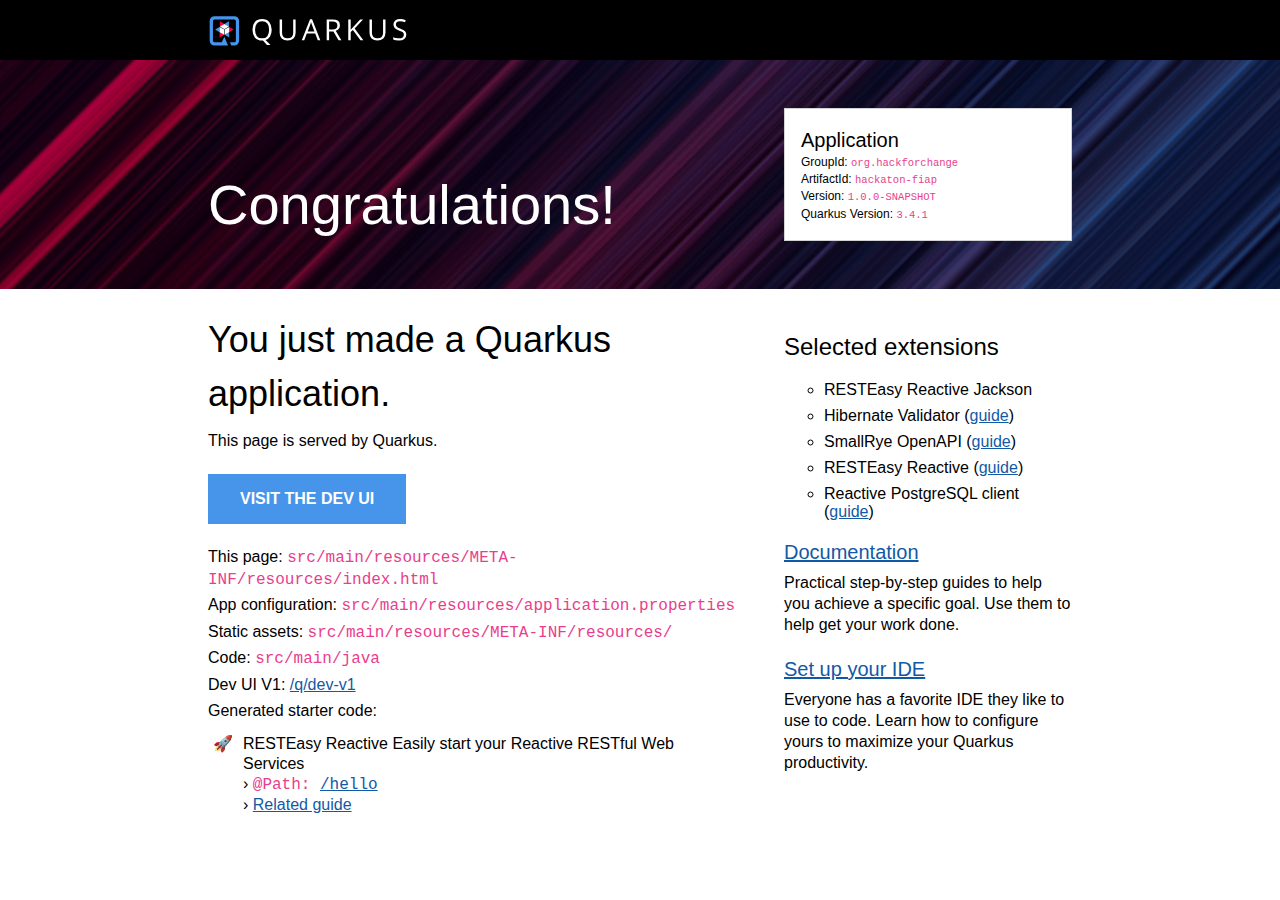
<file: src/main/resources/META-INF/resources/index.html>
<!DOCTYPE html>
<html lang="en">
<head>
    <meta charset="UTF-8">
    <title>hackaton-fiap - 1.0.0-SNAPSHOT</title>
    <style>
        body {
            margin: 0;
            font-family: Roboto, "Helvetica Neue", Arial, sans-serif;
        }

        code {
            font-family: "Courier New", monospace;
            color: #e83e8c;
            word-break: break-word;
        }

        h1, h2, h3, h4, h5, h6 {
            margin-bottom: 0.5rem;
            font-weight: 400;
            line-height: 1.5;
        }

        h1 {
            font-size: 2.25rem;
        }

        h2 {
            font-size: 1.6rem
        }

        h3 {
            font-size: 1.5rem
        }

        h4 {
            font-size: 1.4rem
        }

        h5 {
            font-size: 1.25rem
        }

        h6 {
            font-size: 1rem
        }

        p {
            padding: .15rem 0;
            margin: 0;
            line-height: 1.3rem;
        }

        a {
            text-decoration: underline;
            color: #1259A5;
        }

        a:hover, a:active {
            color: #c00;
        }

        .grid {
            display: grid;
            grid-template-columns: repeat(12, 1fr);
            clear: both;
        }

        .header-wrapper {
            padding: 0 13rem;
            background: black;
        }

        .banner-wrapper {
            padding: 0 13rem;
            background: url([data-uri]) repeat-x, #0D1C2C;
        }

        .content-wrapper {
            padding: 0 13rem;
            background: white;
        }

        .header {
            background-position: 0 1rem;
            min-height: 60px;
            grid-column: span 12;
        }

        #quarkus-logo-svg {
            width: 200px;
            height: 30px;
            padding-top: 1rem;
        }

        .banner {
            grid-column: span 12;
            padding: 2rem 0;
        }

        .callout {
            color: white;
            font-size: 3.5rem;
            margin: 0;
            padding-top: 5rem;
            grid-column: span 8;
        }

        .app-details {
            margin: 1rem 0;
            border: 1px solid lightgrey;
            padding: 1rem;
            background: white;
            font-size: .75rem;
            font-weight: 300;
            grid-column: span 4;
        }

        .app-details code {
            font-size: 87.5%;
        }

        .app-details ul {
            list-style-type: none;
            padding: 0;
            margin: 0;
        }

        .app-details ul li {
            margin-bottom: 0.2rem;
        }

        .app-details h5 {
            margin: 0;
            padding: 0;
        }

        .left-column {
            grid-column: span 8;
            padding-right: 3rem;
        }

        .left-column p {
            padding: .15rem 0;
            margin: 0;
            font-weight: 300;
        }

        .left-column ul {
            margin: 0;
            padding: 10px 0 0 25px;
            list-style-type: "\1F680";
            font-weight: 300;
        }

        .left-column li {
            padding-left: 10px;
        }

        .left-column .cta-button {
            margin: 20px 0;
            display: inline-block;
            padding: 1rem 2rem;
            background-color: #4695EB;
            font-weight: 600;
            color: white;
            text-decoration: none;
            text-transform: uppercase;
        }

        .right-column {
            grid-column: span 4;
            margin-top: 1rem;
            font-weight: 200;
        }

        .right-column h5 {
            padding: 1rem 0 .25rem 0;
            margin: 0;
            font-weight: 300;
        }

        .right-column h3 {
            font-weight: 400;
        }

        .right-column ul {
            margin: 0;
            list-style-type: circle;
        }

        .right-column li {
            padding: .5rem 0 0 0;
        }

        .provided-code {
            line-height: 20px;
        }

        .provided-code b {
            font-weight: 400;
            margin-bottom: 15px;
        }

        @media screen and (max-width: 1023px) {
            .header-wrapper {
                padding: 0 1rem;
                background: black;
            }

            .banner-wrapper {
                padding: 0 1rem;
            }

            .content-wrapper {
                padding: 0 1rem;
                background: white;
            }

            .left-column {
                grid-column: span 12;
            }

            .right-column {
                grid-column: span 12;
                margin: 3rem 0;
            }

            .callout {
                color: white;
                font-size: 3.5rem;
                margin: 0;
                padding: 1rem 0;
                grid-column: span 12;
            }

            .app-details {
                margin: 1rem 0;
                border: 1px solid lightgrey;
                padding: 1rem;
                background: white;
                font-size: 1rem;
                font-weight: 300;
                grid-column: span 12;
            }
        }
    </style>
</head>
<body>
<div class="header-wrapper">
    <div class="grid">
        <div class="header">
            <svg data-name="Quarkus Logo" id="quarkus-logo-svg" viewBox="0 0 1280 195"
                 xmlns="http://www.w3.org/2000/svg">
                <defs>
                    <style>.cls-1 {
                        fill: #fff;
                    }

                    .cls-2 {
                        fill: #4695eb;
                    }

                    .cls-3 {
                        fill: #ff004a;
                    }</style>
                </defs>
                <title>quarkus_logo_horizontal_rgb_1280px_reverse</title>
                <path class="cls-1"
                      d="M404,89.39q0,25.9-10.49,43.07a52.31,52.31,0,0,1-29.61,23.24l32.3,33.39H373.29l-26.45-30.44-5.11.19q-30,0-46.27-18.22T279.17,89.2q0-32.93,16.34-51.05T341.92,20q29.24,0,45.66,18.45T404,89.39Zm-108.14,0q0,27.39,11.74,41.55t34.11,14.15q22.56,0,34.07-14.11t11.51-41.59q0-27.21-11.47-41.27T341.92,34.05q-22.56,0-34.3,14.16T295.88,89.39Z"/>
                <path class="cls-1"
                      d="M559.56,22.15V109.4q0,23.05-14,36.25T507,158.84q-24.51,0-37.92-13.29T455.7,109V22.15h15.78v88q0,16.88,9.28,25.91t27.29,9q17.16,0,26.45-9.08T543.78,110V22.15Z"/>
                <path class="cls-1"
                      d="M703.6,157,686.7,114.1H632.31L615.6,157h-16L653.29,21.6h13.27L719.93,157Zm-21.82-57L666,58.21q-3.07-7.92-6.32-19.46a172.55,172.55,0,0,1-5.85,19.46l-16,41.78Z"/>
                <path class="cls-1"
                      d="M777.19,100.92V157H761.4V22.15h37.23q25,0,36.89,9.5t11.93,28.59q0,26.74-27.29,36.16L857,157H838.35l-32.86-56.07Zm0-13.47h21.62q16.71,0,24.51-6.6t7.79-19.78q0-13.37-7.93-19.27T797.7,35.89H777.19Z"/>
                <path class="cls-1"
                      d="M999.75,157H981.18L931.71,91.6l-14.2,12.54V157H901.73V22.15h15.78V89l61.54-66.87h18.66L943.13,80.72Z"/>
                <path class="cls-1"
                      d="M1143.69,22.15V109.4q0,23.05-14,36.25t-38.52,13.19q-24.5,0-37.92-13.29T1039.82,109V22.15h15.78v88q0,16.88,9.28,25.91t27.29,9q17.17,0,26.46-9.08t9.28-26.06V22.15Z"/>
                <path class="cls-1"
                      d="M1279,121.11q0,17.8-13,27.76t-35.28,10q-24.13,0-37.13-6.18V137.53a97.82,97.82,0,0,0,18.2,5.53,95.67,95.67,0,0,0,19.49,2q15.78,0,23.76-6t8-16.55q0-7-2.83-11.48t-9.46-8.26q-6.65-3.78-20.19-8.58-18.94-6.72-27.06-16t-8.12-24.07q0-15.58,11.79-24.81t31.18-9.22a92.55,92.55,0,0,1,37.22,7.37l-4.91,13.65q-16.82-7-32.68-7-12.53,0-19.58,5.35t-7.06,14.85q0,7,2.6,11.48t8.77,8.21q6.18,3.73,18.89,8.26,21.36,7.56,29.38,16.23T1279,121.11Z"/>
                <polygon class="cls-2" points="126.05 34.6 96.61 51.59 126.05 68.59 126.05 34.6"/>
                <polygon class="cls-3" points="67.17 34.6 67.17 68.59 96.61 51.59 67.17 34.6"/>
                <polygon class="cls-1" points="126.05 68.59 96.61 51.59 67.17 68.59 96.61 85.59 126.05 68.59"/>
                <polygon class="cls-2" points="36.13 88.36 65.57 105.36 65.57 71.37 36.13 88.36"/>
                <polygon class="cls-3" points="65.57 139.35 95.01 122.36 65.57 105.36 65.57 139.35"/>
                <polygon class="cls-1" points="65.57 71.37 65.57 105.36 95.01 122.36 95.01 88.36 65.57 71.37"/>
                <polygon class="cls-2" points="127.65 139.35 127.65 105.36 98.21 122.36 127.65 139.35"/>
                <polygon class="cls-3" points="157.09 88.36 127.65 71.37 127.65 105.36 157.09 88.36"/>
                <polygon class="cls-1" points="98.21 122.36 127.65 105.36 127.65 71.37 98.21 88.36 98.21 122.36"/>
                <path class="cls-2"
                      d="M160.5,1H32.72A31.81,31.81,0,0,0,1,32.72V160.5a31.81,31.81,0,0,0,31.72,31.72h87.51L96.61,134.85,79.48,171.07H32.72A10.71,10.71,0,0,1,22.15,160.5V32.72A10.71,10.71,0,0,1,32.72,22.15H160.5a10.71,10.71,0,0,1,10.57,10.57V160.5a10.71,10.71,0,0,1-10.57,10.57H132.77l8.71,21.15h19a31.81,31.81,0,0,0,31.72-31.72V32.72A31.81,31.81,0,0,0,160.5,1Z"/>
            </svg>
        </div>
    </div>
</div>
<div class="banner-wrapper">
    <div class="grid">
        <div class="banner">
            <div class="grid">
                <div class="callout">Congratulations!</div>
                <div class="app-details">
                    <h5>Application</h5>
                    <ul>
                        <li>GroupId: <code>org.hackforchange</code></li>
                        <li>ArtifactId: <code>hackaton-fiap</code></li>
                        <li>Version: <code>1.0.0-SNAPSHOT</code></li>
                        <li>Quarkus Version: <code>3.4.1</code></li>
                    </ul>
                </div>
            </div>
        </div>
    </div>
</div>
<div class="content-wrapper">
    <div class="grid">
        <div class="left-column">
            <h1>You just made a Quarkus application.</h1>
            <p>This page is served by Quarkus.</p>
            <a class="cta-button" href="/q/dev-ui/">Visit the Dev UI</a>
            <p>This page: <code>src/main/resources/META-INF/resources/index.html</code></p>
            <p>App configuration: <code>src/main/resources/application.properties</code></p>
            <p>Static assets: <code>src/main/resources/META-INF/resources/</code></p>
            <p>Code: <code>src/main/java</code></p>
            <p>Dev UI V1: <a href="/q/dev-v1/">/q/dev-v1</a></p>
            <p>Generated starter code:</p>
            <ul class="provided-code">
                <li class="provided-code">
                    <b>RESTEasy Reactive</b>&nbsp;Easily start your Reactive RESTful Web Services
                    <br/>&rsaquo; <code>@Path: <a class="path-link" href="/hello" target="_blank">/hello</a></code>
                    <br/>&rsaquo; <a class="guide-link"
                                     href="https://quarkus.io/guides/getting-started-reactive#reactive-jax-rs-resources"
                                     target="_blank">Related guide</a>
                </li>

            </ul>
        </div>
        <div class="right-column">
            <h3>Selected extensions</h3>
            <ul>
                <li title="Jackson serialization support for RESTEasy Reactive. This extension is not compatible with the quarkus-resteasy extension, or any of the extensions that depend on it">
                    RESTEasy Reactive Jackson
                </li>
                <li title="Validate object properties (field, getter) and method parameters for your beans (REST, CDI, Jakarta Persistence)">
                    Hibernate Validator (<a href="https://quarkus.io/guides/validation" target="_blank">guide</a>)
                </li>
                <li title="Document your REST APIs with OpenAPI - comes with Swagger UI">SmallRye OpenAPI (<a
                        href="https://quarkus.io/guides/openapi-swaggerui" target="_blank">guide</a>)
                </li>
                <li title="A Jakarta REST implementation utilizing build time processing and Vert.x. This extension is not compatible with the quarkus-resteasy extension, or any of the extensions that depend on it.">
                    RESTEasy Reactive (<a href="https://quarkus.io/guides/resteasy-reactive" target="_blank">guide</a>)
                </li>
                <li title="Connect to the PostgreSQL database using the reactive pattern">Reactive PostgreSQL client (<a
                        href="https://quarkus.io/guides/reactive-sql-clients" target="_blank">guide</a>)
                </li>
            </ul>
            <h5><a href="https://quarkus.io/guides/">Documentation</a></h5>
            <p>Practical step-by-step guides to help you achieve a specific goal. Use them to help get your work
                done.</p>
            <h5><a href="https://quarkus.io/guides/maven-tooling">Set up your IDE</a></h5>
            <p>Everyone has a favorite IDE they like to use to code. Learn how to configure yours to maximize your
                Quarkus productivity.</p>
        </div>
    </div>
</div>
</body>
</html>
</file>
